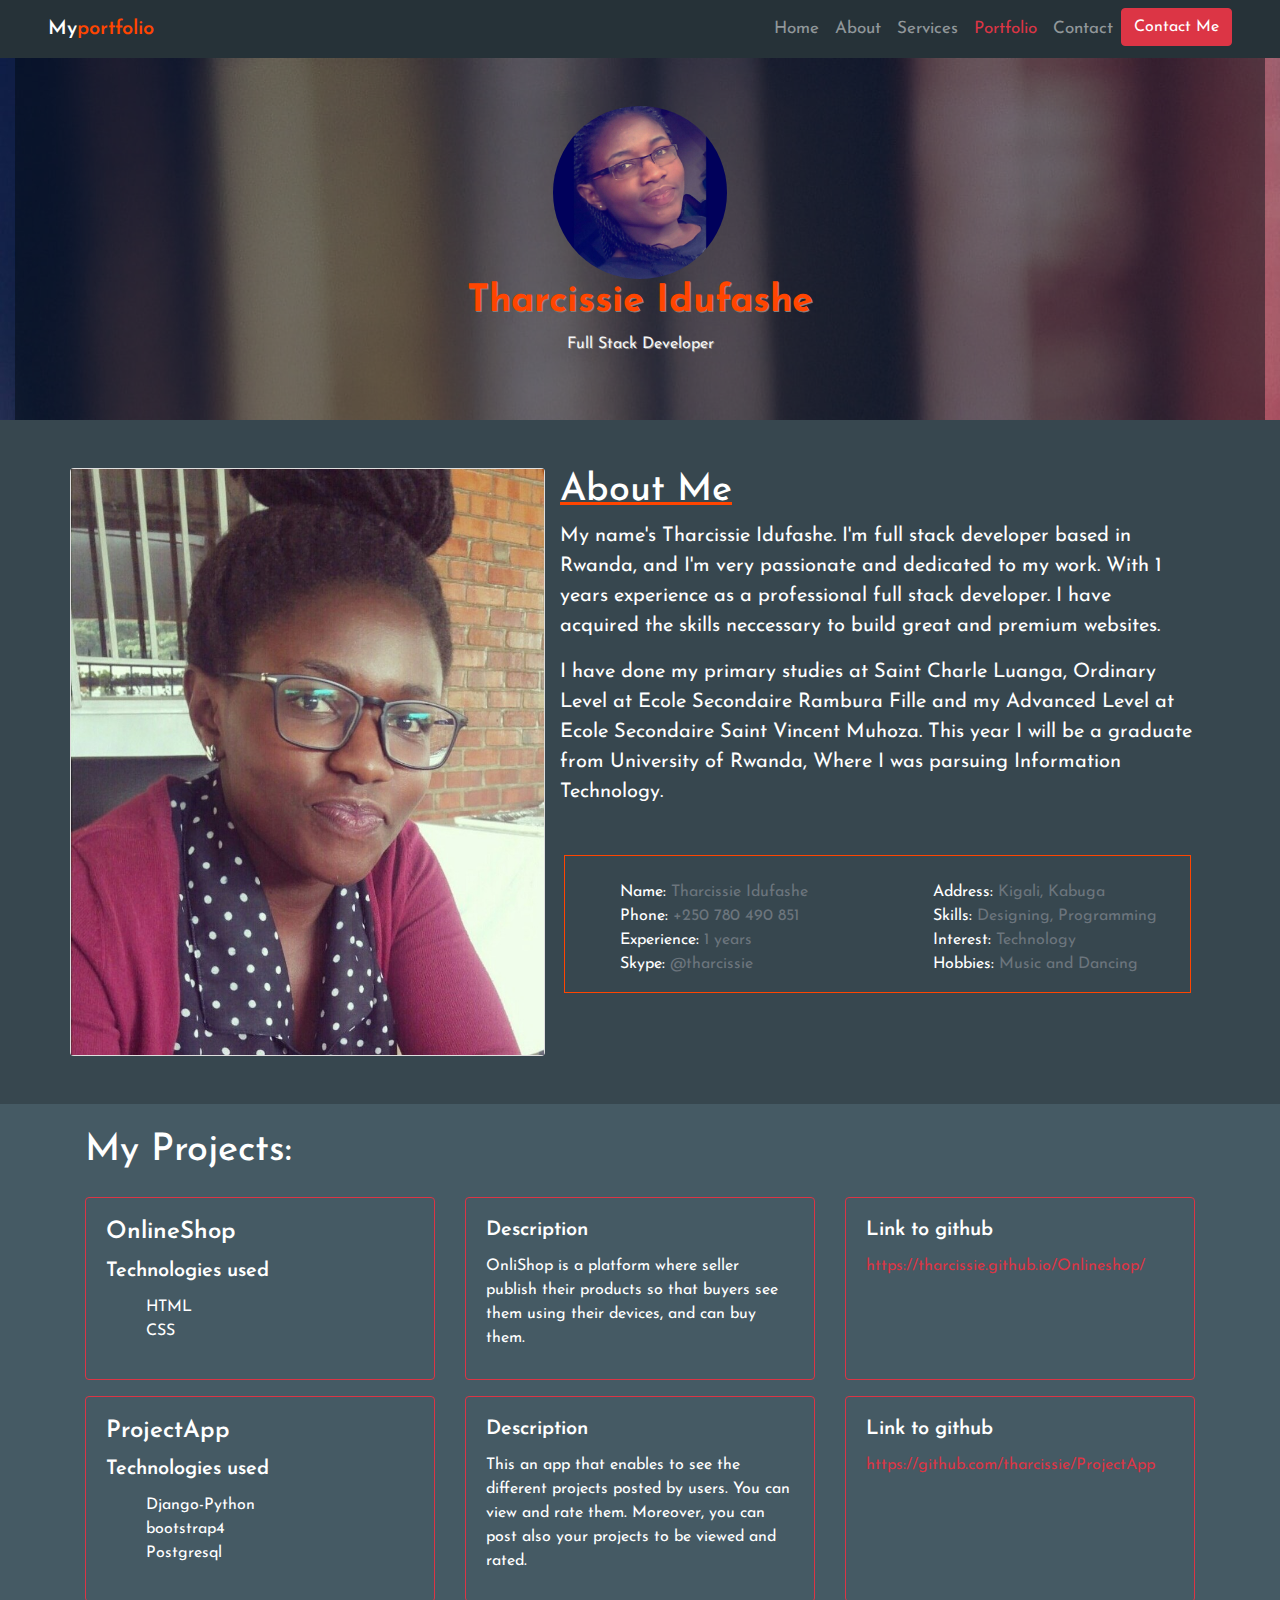
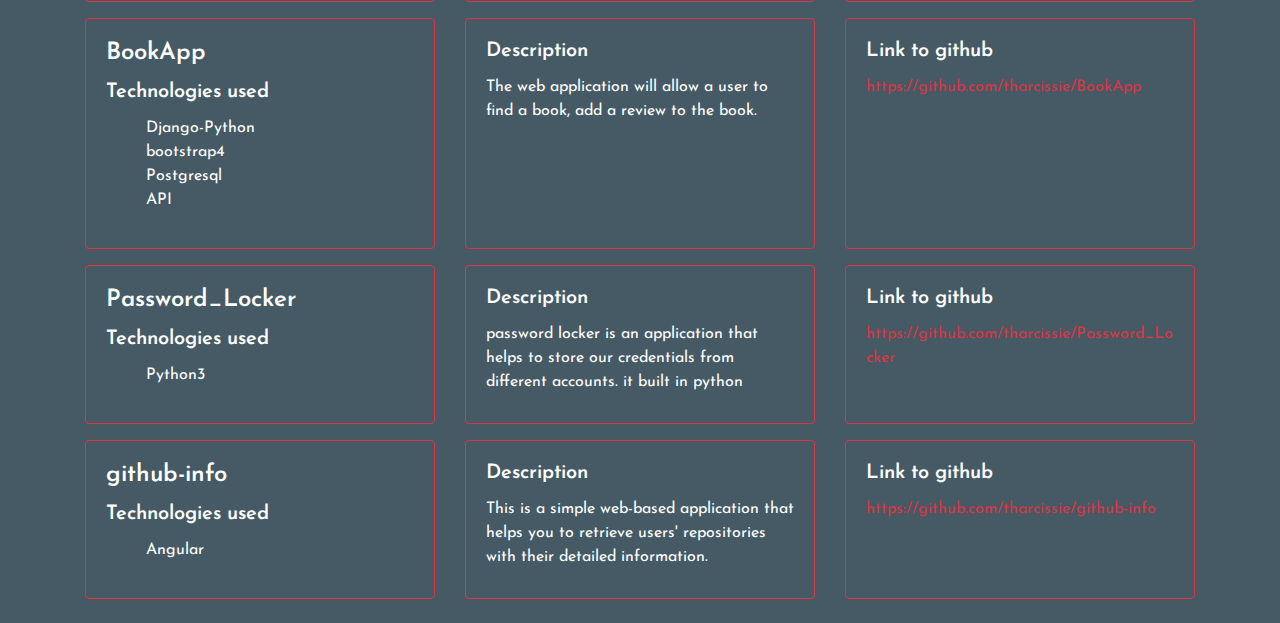
<file: index.html>
<!DOCTYPE html>
<html lang="en">
<head>
    <meta charset="UTF-8">
    <meta name="viewport" content="width=device-width, initial-scale=1.0">
    <link rel="stylesheet" href="css/index.css">
    <link href="https://fonts.googleapis.com/css2?family=Josefin+Sans:ital,wght@1,300&display=swap" rel="stylesheet">
    <link rel="stylesheet" href="https://maxcdn.bootstrapcdn.com/bootstrap/4.0.0/css/bootstrap.min.css" integrity="sha384-Gn5384xqQ1aoWXA+058RXPxPg6fy4IWvTNh0E263XmFcJlSAwiGgFAW/dAiS6JXm" crossorigin="anonymous">
    <title>Document</title>
</head>

<header>
  <nav class="navbar navbar-expand-lg navbar-dark  pl-5 pr-5">
      <a class="navbar-brand" href="#">My<span>portfolio</span></a>
      <button class="navbar-toggler" type="button" data-toggle="collapse" data-target="#navbarNavDropdown" aria-controls="navbarNavDropdown" aria-expanded="false" aria-label="Toggle navigation">
        <span class="navbar-toggler-icon"></span>
      </button>
      <div class="collapse navbar-collapse " id="navbarNavDropdown">
        <ul class="navbar-nav ml-auto">
          <li class="nav-item ">
            <a class="nav-link" href="#"><span>Home</span></a>
          </li>
          <li class="nav-item">
            <a class="nav-link" href="#"><span>About</span></a>
          </li>
          <li class="nav-item">
            <a class="nav-link" href="#"><span>Services</span></a>
          </li>
          <li class="nav-item">
            <a class="nav-link text-danger" href="#">Portfolio</a>
          </li>
          <li class="nav-item">
            <a class="nav-link" href="#"><span>Contact</span></a>
          </li>
          <li class="nav-item">
              <a class="btn btn-danger" href="#">Contact Me</a>
          </li>
        </ul>
      </div>
    </nav>
</header> 

<body style="font-weight:400;">

  <div class="profile col-12 text-center" >
    <div  style="background-color:rgba(1, 10, 17, 0.5);" class="p-5 m-0">
      <div class="img  d-flex justify-content-center" >
          <img src="media/tharcissie.jpg" alt="tharcissie">
      </div>
      <h1 class="text-responsive ">Tharcissie Idufashe</h1>
      <p>Full Stack Developer</p>
    </div>
  </div>
    
  <div class="body text-white p-5">
    <div class="container">
      <div class="row">
        <div class="col-lg-5 set-bg card p-0">
          <img src="media/idufashe.jpg" alt="idufashe" width="100%" height="100%">
        </div>
        <div class="col-lg-7">
          <div class="mb-5">
            <h1 class="text-responsive " style="text-decoration: underline orangered;">About Me</h1>
                <p style="font-size: 20px;">My name's Tharcissie Idufashe. I'm full stack developer based in Rwanda,
                   and I'm very passionate and dedicated to my work. With 1 years experience as a professional full
                   stack developer. I have acquired the skills neccessary to build great and premium websites. 
                </p>
                <p style="font-size: 20px;">I have done my primary studies at Saint Charle Luanga, Ordinary Level at Ecole Secondaire
                  Rambura Fille and my Advanced Level at Ecole Secondaire Saint Vincent Muhoza.
                  This year I will be a graduate from University of Rwanda, Where I was parsuing Information Technology.
               </p>
          </div>
          <div class="row mb-5 m-lg-1 pt-4  mt-5 experience">
            <div class="col-lg-6">
              <ul>
                  <li>Name:<span class="text-muted"> Tharcissie Idufashe</span></li>
                  <li>Phone:<span class="text-muted"> +250 780 490 851</span></li>
                  <li>Experience:<span class="text-muted"> 1 years</span></li>
                  <li>Skype:<span class="text-muted"> @tharcissie</span></li>
              </ul>
           </div>
           <div class="col-lg-6">
               <ul>
                   <li>Address: <span class="text-muted">Kigali, Kabuga</span></li>
                   <li>Skills: <span class="text-muted">Designing, Programming</span></li>
                   <li>Interest: <span class="text-muted">Technology</span></li>
                   <li>Hobbies: <span class="text-muted">Music and Dancing</span></li>
               </ul>
           </div>
          </div>
      </div>
      </div>
    </div>
  </div>

  <div class="project pb-4 pt-4">
    <div class="container">
      <h1  class="text-responsive text-white">My Projects: <span style="font-size: 30px;"></span></h1>
      <div class="card-deck">
        <div class="card border-danger mt-3 bg-transparent text-white">
          <div class="card-body">
              <h4 class="card-title">OnlineShop</h4>
            <h5 class="card-title">Technologies used</h5>
            <ul>
                <li>HTML</li>
                <li>CSS</li>
            </ul>
          </div>
        </div>
        <div class="card border-danger mt-3 bg-transparent text-white">
          <div class="card-body">
            <h5 class="card-title">Description</h5>
            <p class="card-text">OnliShop is a platform where seller publish their products so that buyers see them using their devices, and can buy them.</p>
          </div>
        </div>
        <div class="card border-danger mt-3 bg-transparent text-white">
          <div class="card-body">
            <h5 class="card-title">Link to github</h5>
              <a class="text-danger" href="https://tharcissie.github.io/Onlineshop/">https://tharcissie.github.io/Onlineshop/</a>
          </div>
        </div>
      </div>
        <div class="card-deck">
        <div class="card border-danger mt-3 bg-transparent text-white">
          <div class="card-body">
              <h4 class="card-title">ProjectApp</h4>
            <h5 class="card-title">Technologies used</h5>
            <ul>
                <li>Django-Python</li>
                <li>bootstrap4</li>
                <li>Postgresql</li>
            </ul>
          </div>
        </div>
        <div class="card border-danger mt-3 bg-transparent text-white">
          <div class="card-body">
            <h5 class="card-title">Description</h5>
            <p class="card-text">This an app that enables to see the different projects posted by users. You can view and rate them. Moreover, you can post also your projects to be viewed and rated.</p>
          </div>
        </div>
        <div class="card border-danger mt-3 bg-transparent text-white">
          <div class="card-body">
            <h5 class="card-title">Link to github</h5>
              <a class="text-danger" href="https://tharcissie.github.io/Onlineshop/">https://github.com/tharcissie/ProjectApp</a>
          </div>
        </div>
      </div>
          <div class="card-deck">
        <div class="card border-danger mt-3 bg-transparent text-white">
          <div class="card-body">
              <h4 class="card-title">BookApp</h4>
            <h5 class="card-title">Technologies used</h5>
            <ul>
                <li>Django-Python</li>
                <li>bootstrap4</li>
                <li>Postgresql</li>
                <li>API</li>
            </ul>
          </div>
        </div>
        <div class="card border-danger mt-3 bg-transparent text-white">
          <div class="card-body">
            <h5 class="card-title">Description</h5>
            <p class="card-text">The web application will allow a user to find a book, add a review to the book.</p>
          </div>
        </div>
        <div class="card border-danger mt-3 bg-transparent text-white">
          <div class="card-body">
            <h5 class="card-title">Link to github</h5>
              <a class="text-danger" href="https://tharcissie.github.io/Onlineshop/">https://github.com/tharcissie/BookApp</a>
          </div>
        </div>
      </div>
            <div class="card-deck">
        <div class="card border-danger mt-3 bg-transparent text-white">
          <div class="card-body">
              <h4 class="card-title">Password_Locker</h4>
            <h5 class="card-title">Technologies used</h5>
            <ul>
                <li>Python3</li>
            </ul>
          </div>
        </div>
        <div class="card border-danger mt-3 bg-transparent text-white">
          <div class="card-body">
            <h5 class="card-title">Description</h5>
            <p class="card-text">password locker is an application that helps to store our credentials from different accounts. it built in python</p>
          </div>
        </div>
        <div class="card border-danger mt-3 bg-transparent text-white">
          <div class="card-body">
            <h5 class="card-title">Link to github</h5>
              <a class="text-danger" href="https://tharcissie.github.io/Onlineshop/">https://github.com/tharcissie/Password_Locker</a>
          </div>
        </div>
      </div>
        <div class="card-deck">
        <div class="card border-danger mt-3 bg-transparent text-white">
          <div class="card-body">
              <h4 class="card-title">github-info</h4>
            <h5 class="card-title">Technologies used</h5>
            <ul>
                <li>Angular</li>
            </ul>
          </div>
        </div>
        <div class="card border-danger mt-3 bg-transparent text-white">
          <div class="card-body">
            <h5 class="card-title">Description</h5>
            <p class="card-text">This is a simple web-based application that helps you to retrieve users' repositories with their detailed information.</p>
          </div>
        </div>
        <div class="card border-danger mt-3 bg-transparent text-white">
          <div class="card-body">
            <h5 class="card-title">Link to github</h5>
              <a class="text-danger" href="https://tharcissie.github.io/Onlineshop/">https://github.com/tharcissie/github-info</a>
          </div>
        </div>
      </div>
    </div>
  </div>
</body>    

<script src="https://code.jquery.com/jquery-3.2.1.slim.min.js" integrity="sha384-KJ3o2DKtIkvYIK3UENzmM7KCkRr/rE9/Qpg6aAZGJwFDMVNA/GpGFF93hXpG5KkN" crossorigin="anonymous"></script>
<script src="https://cdnjs.cloudflare.com/ajax/libs/popper.js/1.12.9/umd/popper.min.js" integrity="sha384-ApNbgh9B+Y1QKtv3Rn7W3mgPxhU9K/ScQsAP7hUibX39j7fakFPskvXusvfa0b4Q" crossorigin="anonymous"></script>
<script src="https://maxcdn.bootstrapcdn.com/bootstrap/4.0.0/js/bootstrap.min.js" integrity="sha384-JZR6Spejh4U02d8jOt6vLEHfe/JQGiRRSQQxSfFWpi1MquVdAyjUar5+76PVCmYl" crossorigin="anonymous"></script>

</html>
</file>
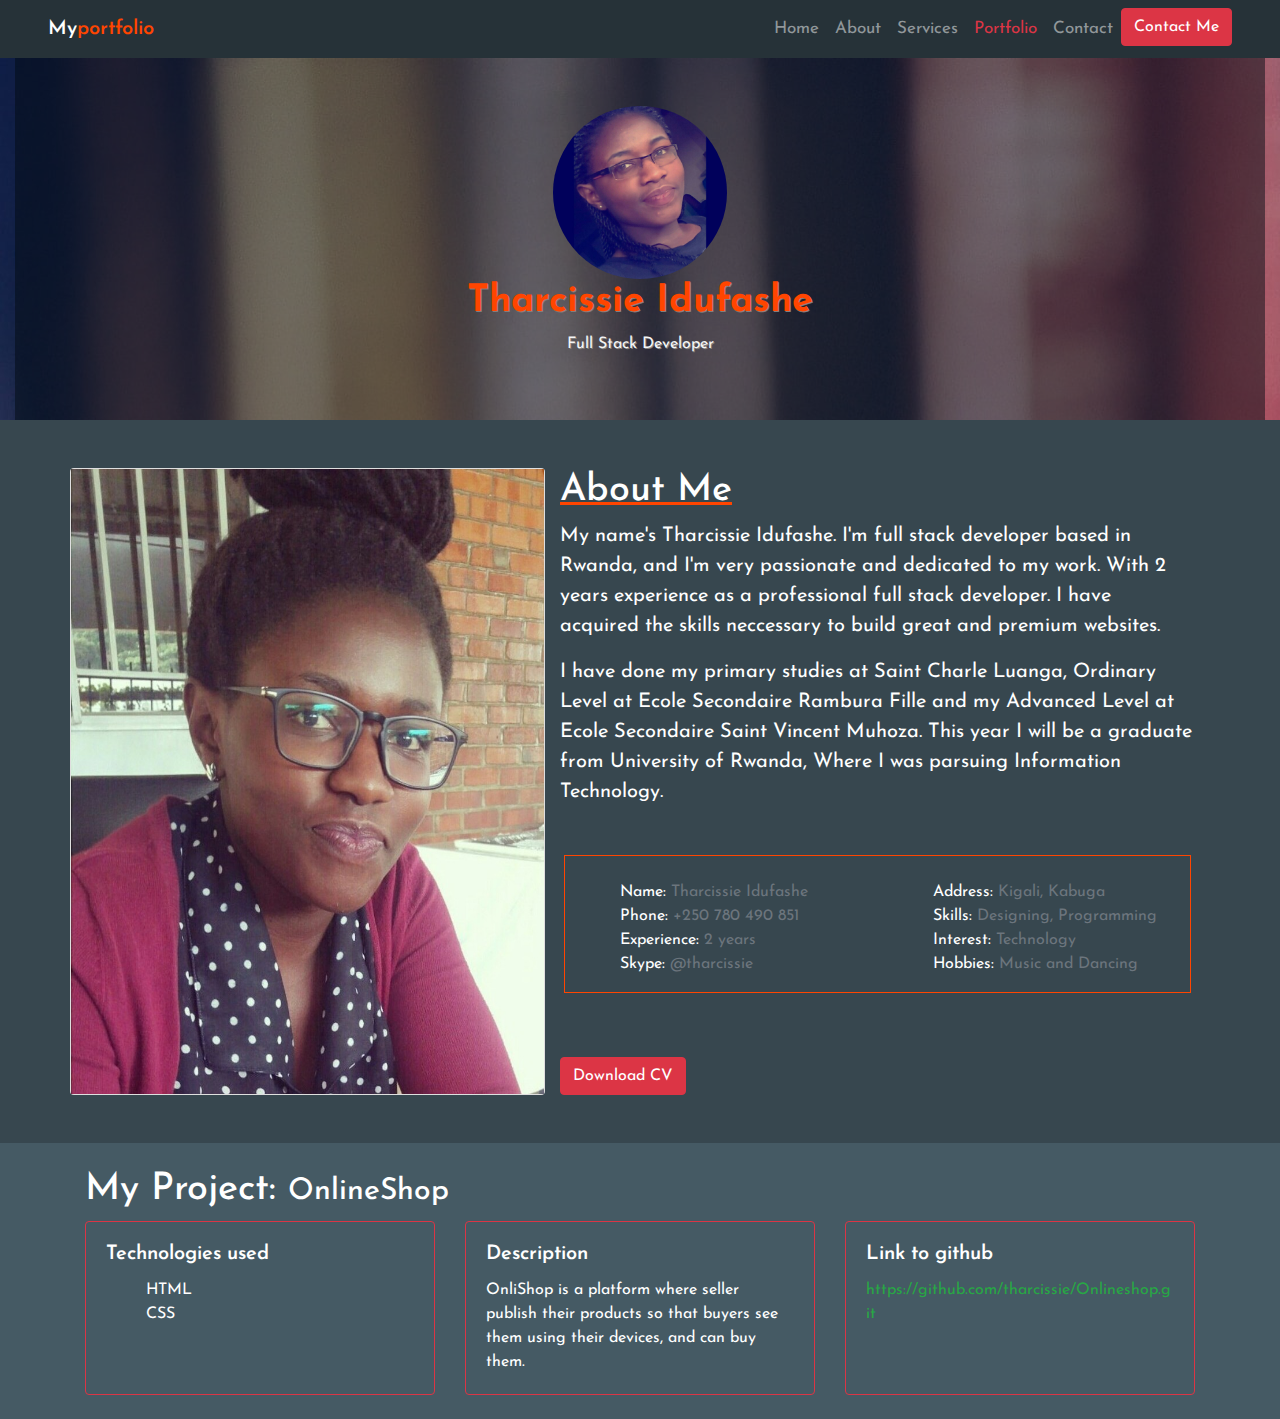
<file: portfolio.html>
<!DOCTYPE html>
<html lang="en">
<head>
    <meta charset="UTF-8">
    <meta name="viewport" content="width=device-width, initial-scale=1.0">
    <link rel="stylesheet" href="css/portfolio.css">
    <link href="https://fonts.googleapis.com/css2?family=Josefin+Sans:ital,wght@1,300&display=swap" rel="stylesheet">
    <link rel="stylesheet" href="https://maxcdn.bootstrapcdn.com/bootstrap/4.0.0/css/bootstrap.min.css" integrity="sha384-Gn5384xqQ1aoWXA+058RXPxPg6fy4IWvTNh0E263XmFcJlSAwiGgFAW/dAiS6JXm" crossorigin="anonymous">
    <title>Document</title>
</head>

<header>
  <nav class="navbar navbar-expand-lg navbar-dark  pl-5 pr-5">
      <a class="navbar-brand" href="#">My<span>portfolio</span></a>
      <button class="navbar-toggler" type="button" data-toggle="collapse" data-target="#navbarNavDropdown" aria-controls="navbarNavDropdown" aria-expanded="false" aria-label="Toggle navigation">
        <span class="navbar-toggler-icon"></span>
      </button>
      <div class="collapse navbar-collapse " id="navbarNavDropdown">
        <ul class="navbar-nav ml-auto">
          <li class="nav-item ">
            <a class="nav-link" href="#"><span>Home</span></a>
          </li>
          <li class="nav-item">
            <a class="nav-link" href="#"><span>About</span></a>
          </li>
          <li class="nav-item">
            <a class="nav-link" href="#"><span>Services</span></a>
          </li>
          <li class="nav-item">
            <a class="nav-link text-danger" href="#">Portfolio</a>
          </li>
          <li class="nav-item">
            <a class="nav-link" href="#"><span>Contact</span></a>
          </li>
          <li class="nav-item">
              <a class="btn btn-danger" href="#">Contact Me</a>
          </li>
        </ul>
      </div>
    </nav>
</header>

<body>

  <div class="profile col-12 text-center" >
    <div  style="background-color:rgba(1, 10, 17, 0.5);" class="p-5 m-0">
      <div class="img  d-flex justify-content-center" >
          <img src="media/tharcissie.jpg" alt="tharcissie">
      </div>
      <h1 class="text-responsive ">Tharcissie Idufashe</h1>
      <p>Full Stack Developer</p>
    </div>
  </div>
    
  <div class="body text-white p-5">
    <div class="container">
      <div class="row">
        <div class="col-lg-5 set-bg card p-0">
          <img src="media/idufashe.jpg" alt="idufashe" width="100%" height="100%">
        </div>
        <div class="col-lg-7">
          <div class="mb-5">
            <h1 class="text-responsive " style="text-decoration: underline orangered;">About Me</h1>
                <p style="font-size: 20px;">My name's Tharcissie Idufashe. I'm full stack developer based in Rwanda,
                   and I'm very passionate and dedicated to my work. With 2 years experience as a professional full
                   stack developer. I have acquired the skills neccessary to build great and premium websites. 
                </p>
                <p style="font-size: 20px;">I have done my primary studies at Saint Charle Luanga, Ordinary Level at Ecole Secondaire
                  Rambura Fille and my Advanced Level at Ecole Secondaire Saint Vincent Muhoza.
                  This year I will be a graduate from University of Rwanda, Where I was parsuing Information Technology.
               </p>
          </div>
          <div class="row mb-5 m-lg-1 pt-4  mt-5 experience">
            <div class="col-lg-6">
              <ul>
                  <li>Name:<span class="text-muted"> Tharcissie Idufashe</span></li>
                  <li>Phone:<span class="text-muted"> +250 780 490 851</span></li>
                  <li>Experience:<span class="text-muted"> 2 years</span></li>
                  <li>Skype:<span class="text-muted"> @tharcissie</span></li>
              </ul>
           </div>
           <div class="col-lg-6">
               <ul>
                   <li>Address: <span class="text-muted">Kigali, Kabuga</span></li>
                   <li>Skills: <span class="text-muted">Designing, Programming</span></li>
                   <li>Interest: <span class="text-muted">Technology</span></li>
                   <li>Hobbies: <span class="text-muted">Music and Dancing</span></li>
               </ul>
           </div>
          </div>
          <div class="pt-3 mt-5">
            <a class="btn btn-danger" href="#">Download CV</a>
          </div>
      </div>
      </div>
    </div>
  </div>

  <div class="project pb-4 pt-4">
    <div class="container">
      <h1  class="text-responsive text-white">My Project: <span style="font-size: 30px;">OnlineShop</span></h1>
      <div class="card-deck">
        <div class="card border-danger bg-transparent text-white">
          <div class="card-body">
            <h5 class="card-title">Technologies used</h5>
            <ul>
                <li>HTML</li>
                <li>CSS</li>
            </ul>
          </div>
        </div>
        <div class="card border-danger bg-transparent text-white">
          <div class="card-body">
            <h5 class="card-title">Description</h5>
            <p class="card-text">OnliShop is a platform where seller publish their products so that buyers see them using their devices, and can buy them.</p>
          </div>
        </div>
        <div class="card border-danger bg-transparent text-white">
          <div class="card-body">
            <h5 class="card-title">Link to github</h5>
            <a class="text-success" href="https://github.com/tharcissie/Onlineshop.git">https://github.com/tharcissie/Onlineshop.git</a>
          </div>
        </div>
      </div>
    </div>
  </div>
</body>    

<script src="https://code.jquery.com/jquery-3.2.1.slim.min.js" integrity="sha384-KJ3o2DKtIkvYIK3UENzmM7KCkRr/rE9/Qpg6aAZGJwFDMVNA/GpGFF93hXpG5KkN" crossorigin="anonymous"></script>
<script src="https://cdnjs.cloudflare.com/ajax/libs/popper.js/1.12.9/umd/popper.min.js" integrity="sha384-ApNbgh9B+Y1QKtv3Rn7W3mgPxhU9K/ScQsAP7hUibX39j7fakFPskvXusvfa0b4Q" crossorigin="anonymous"></script>
<script src="https://maxcdn.bootstrapcdn.com/bootstrap/4.0.0/js/bootstrap.min.js" integrity="sha384-JZR6Spejh4U02d8jOt6vLEHfe/JQGiRRSQQxSfFWpi1MquVdAyjUar5+76PVCmYl" crossorigin="anonymous"></script>

</html>
</file>
<file: css/index.css>
*{
    font-family: 'Josefin Sans', sans-serif;
}
.navbar{
    background-color:  #263238;
}
.navbar-brand{
    font-weight: 600;
}
.navbar-brand span{
    color: orangered;
}
.navbar-collapse ul li{
    font-size: 17px;
}
.nav-link span:hover{
    color: orangered;
}
.text-responsive {
    font-size: calc(100% + 1vw + 1vh);
}
.img img{
    width:15%;
    border-radius: 50%;
    margin: auto;
}

.profile{
    background: url(../media/cover.jpg);
    
    
}
.profile .text-responsive{
    color: orangered;
    font-weight: 900;
    text-shadow: 1px 1px rgb(129, 127, 127);
}
.profile p{
    color: whitesmoke;
    text-shadow: 1px 1px rgb(129, 127, 127);
}
.body{
    background-color: #37474F;
}
.experience{
    border:1px solid orangered;
}
.project{
    background:#455A64;
}
li{
    list-style-type: none;
}
.card-title{
    font-weight:600 ;
}
</file>
<file: css/portfolio.css>
*{
    font-family: 'Josefin Sans', sans-serif;
}
.navbar{
    background-color:  #263238;
}
.navbar-brand{
    font-weight: 600;
}
.navbar-brand span{
    color: orangered;
}
.navbar-collapse ul li{
    font-size: 17px;
}
.nav-link span:hover{
    color: orangered;
}
.text-responsive {
    font-size: calc(100% + 1vw + 1vh);
}
.img img{
    width:15%;
    border-radius: 50%;
    margin: auto;
}

.profile{
    background: url(../media/cover.jpg);
    
    
}
.profile .text-responsive{
    color: orangered;
    font-weight: 900;
    text-shadow: 1px 1px rgb(129, 127, 127);
}
.profile p{
    color: whitesmoke;
    text-shadow: 1px 1px rgb(129, 127, 127);
}
.body{
    background-color: #37474F;
}
.experience{
    border:1px solid orangered;
}
.project{
    background:#455A64;
}
li{
    list-style-type: none;
}
.card-title{
    font-weight:600 ;
}
</file>
